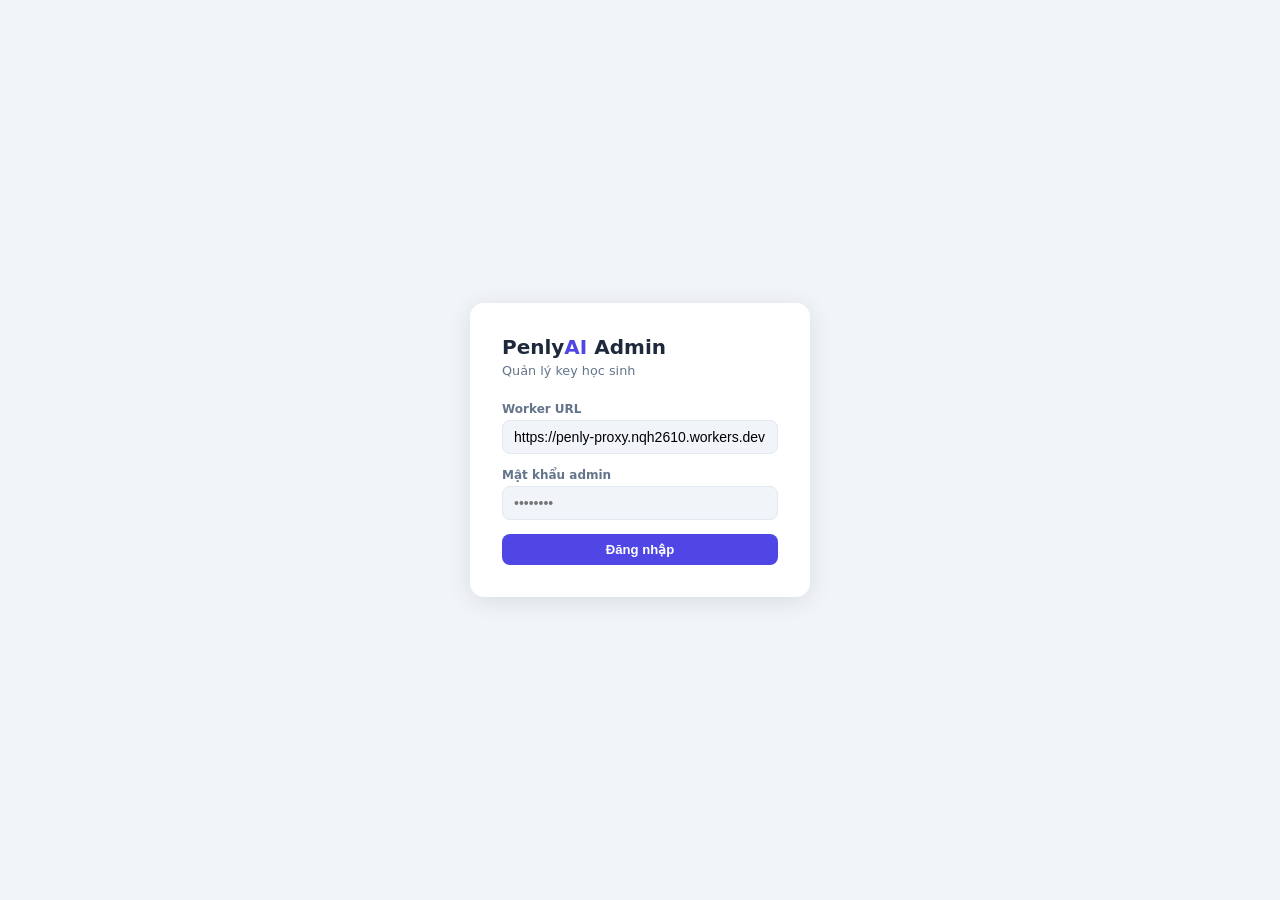
<file: admin.html>
<!DOCTYPE html>
<html lang="vi">
<head>
<meta charset="UTF-8">
<meta name="viewport" content="width=device-width, initial-scale=1">
<title>Penly Admin</title>
<style>
:root{
  --accent:#4f46e5;--accent-h:#4338ca;--accent-soft:#eef2ff;
  --danger:#dc2626;--danger-soft:#fef2f2;
  --success:#16a34a;--success-soft:#f0fdf4;
  --warn:#d97706;--warn-soft:#fffbeb;
  --bg:#f1f5f9;--surface:#fff;--border:#e2e8f0;--border2:#cbd5e1;
  --text:#1e293b;--muted:#64748b;--muted2:#94a3b8;
}
*{box-sizing:border-box;margin:0;padding:0}
body{font-family:system-ui,sans-serif;background:var(--bg);color:var(--text);font-size:.875rem}

/* ── LOGIN ── */
.login-wrap{display:flex;align-items:center;justify-content:center;min-height:100vh;padding:1rem}
.login-box{background:var(--surface);border-radius:14px;box-shadow:0 4px 24px rgba(0,0,0,.1);padding:2rem;width:100%;max-width:340px}
.login-logo{font-size:1.25rem;font-weight:800;margin-bottom:.25rem}
.login-logo em{color:var(--accent);font-style:normal}
.login-sub{font-size:.8rem;color:var(--muted);margin-bottom:1.5rem}
.field{display:flex;flex-direction:column;gap:4px;margin-bottom:.875rem}
.field label{font-size:.75rem;font-weight:600;color:var(--muted)}
.field input{border:1.5px solid var(--border);border-radius:8px;padding:8px 11px;font-size:.875rem;outline:none;transition:.15s;background:var(--bg)}
.field input:focus{border-color:var(--accent);background:#fff}
.btn{padding:8px 16px;border-radius:8px;border:none;font-size:.82rem;font-weight:600;cursor:pointer;transition:.15s;display:inline-flex;align-items:center;gap:5px;white-space:nowrap}
.btn-primary{background:var(--accent);color:#fff;width:100%;justify-content:center}
.btn-primary:hover{background:var(--accent-h)}
.btn-sm{padding:4px 10px;font-size:.75rem}
.btn-ghost{background:transparent;color:var(--muted);border:1px solid var(--border)}
.btn-ghost:hover{border-color:var(--border2);color:var(--text)}
.btn-danger{background:var(--danger-soft);color:var(--danger);border:1px solid transparent}
.btn-danger:hover{background:var(--danger);color:#fff}
.btn-warn{background:var(--warn-soft);color:var(--warn);border:1px solid transparent}
.btn-warn:hover{background:var(--warn);color:#fff}
.btn-success{background:var(--success-soft);color:var(--success);border:1px solid transparent}
.btn-success:hover{background:var(--success);color:#fff}
.err{color:var(--danger);font-size:.78rem;margin-top:.5rem;display:none}

/* ── APP LAYOUT ── */
.app{display:none;min-height:100vh;flex-direction:column}
.topbar{background:var(--surface);border-bottom:1px solid var(--border);padding:.6rem 1.25rem;display:flex;align-items:center;gap:10px;flex-shrink:0}
.topbar-logo{font-size:.95rem;font-weight:800}
.topbar-logo em{color:var(--accent);font-style:normal}
.topbar-sep{width:1px;height:1.2rem;background:var(--border);margin:0 2px}
.topbar-title{font-size:.78rem;color:var(--muted);font-weight:500}
.topbar-gap{flex:1}

/* ── MAIN ── */
.main{flex:1;padding:1rem 1.25rem;max-width:1100px;width:100%;margin:0 auto;display:flex;flex-direction:column;gap:.875rem}

/* ── STATS ROW ── */
.stats{display:flex;gap:.75rem}
.stat{background:var(--surface);border:1px solid var(--border);border-radius:10px;padding:.65rem 1rem;flex:1;display:flex;align-items:center;gap:.65rem}
.stat-icon{width:2rem;height:2rem;border-radius:8px;display:flex;align-items:center;justify-content:center;font-size:.9rem;flex-shrink:0}
.stat-icon.total{background:var(--accent-soft);color:var(--accent)}
.stat-icon.on{background:var(--success-soft);color:var(--success)}
.stat-icon.off{background:var(--danger-soft);color:var(--danger)}
.stat-body{min-width:0}
.stat-num{font-size:1.3rem;font-weight:800;line-height:1}
.stat-label{font-size:.7rem;color:var(--muted);margin-top:2px}

/* ── ADD KEY PANEL ── */
.panel{background:var(--surface);border:1px solid var(--border);border-radius:10px;overflow:hidden}
.panel-head{padding:.6rem 1rem;border-bottom:1px solid var(--border);display:flex;align-items:center;justify-content:space-between;gap:.5rem}
.panel-title{font-size:.82rem;font-weight:700;display:flex;align-items:center;gap:5px}
.panel-body{padding:.875rem 1rem}
.add-row{display:flex;gap:.625rem;align-items:flex-end;flex-wrap:wrap}
.add-row .field{flex:1;min-width:140px;margin:0}
.add-row .field input{width:100%}
.new-key-box{display:none;margin-top:.75rem;background:var(--success-soft);border:1px solid #86efac;border-radius:8px;padding:.65rem .875rem;display:flex;align-items:center;justify-content:space-between;gap:.5rem}
.new-key-box.show{display:flex}
.new-key-label{font-size:.75rem;color:var(--success);font-weight:600}
.new-key-val{font-family:monospace;font-size:.95rem;font-weight:700;color:var(--success);cursor:pointer;letter-spacing:.5px}
.new-key-val:hover{text-decoration:underline}
.new-key-hint{font-size:.68rem;color:#16a34a99;margin-top:2px}

/* ── TABLE PANEL ── */
.toolbar-row{display:flex;align-items:center;gap:.5rem;flex-wrap:wrap}
.search-box{display:flex;align-items:center;gap:5px;border:1.5px solid var(--border);border-radius:8px;padding:5px 10px;background:var(--bg);flex:1;min-width:160px;max-width:260px;transition:.15s}
.search-box:focus-within{border-color:var(--accent);background:#fff}
.search-box input{border:none;background:transparent;outline:none;font-size:.82rem;width:100%;color:var(--text)}
.search-box i{color:var(--muted2);font-size:.8rem;flex-shrink:0}
.filter-tabs{display:flex;gap:3px}
.ftab{padding:4px 10px;border-radius:6px;border:1px solid var(--border);background:transparent;font-size:.75rem;font-weight:600;cursor:pointer;color:var(--muted);transition:.12s}
.ftab:hover{border-color:var(--border2);color:var(--text)}
.ftab.active{background:var(--accent);border-color:var(--accent);color:#fff}
.toolbar-gap{flex:1}
.count-label{font-size:.75rem;color:var(--muted);white-space:nowrap}

/* table */
.table-wrap{overflow-x:auto}
table{width:100%;border-collapse:collapse;font-size:.82rem}
th{text-align:left;padding:7px 10px;font-size:.7rem;font-weight:700;color:var(--muted);text-transform:uppercase;letter-spacing:.04em;border-bottom:2px solid var(--border);white-space:nowrap;background:var(--bg)}
td{padding:8px 10px;border-bottom:1px solid var(--border);vertical-align:middle}
tr:last-child td{border:none}
tr:hover td{background:#f8fafc}
.col-num{width:2.5rem;color:var(--muted2);text-align:center}
.col-name{font-weight:600;min-width:120px}
.col-key{min-width:180px}
.col-date{white-space:nowrap;color:var(--muted);min-width:90px}
.col-status{white-space:nowrap;min-width:100px}
.col-actions{white-space:nowrap;min-width:110px}
.key-mono{font-family:monospace;font-size:.78rem;background:var(--bg);padding:2px 7px;border-radius:5px;border:1px solid var(--border);cursor:pointer;user-select:all;display:inline-block}
.key-mono:hover{border-color:var(--accent);color:var(--accent)}
.badge{display:inline-flex;align-items:center;gap:3px;padding:2px 8px;border-radius:99px;font-size:.7rem;font-weight:600}
.badge-on{background:var(--success-soft);color:var(--success)}
.badge-off{background:var(--danger-soft);color:var(--danger)}
.actions{display:flex;gap:4px}
.empty-row td{text-align:center;padding:2.5rem;color:var(--muted);font-size:.82rem}

/* pagination */
.pagination{display:flex;align-items:center;justify-content:space-between;padding:.6rem 1rem;border-top:1px solid var(--border);gap:.5rem}
.pag-info{font-size:.75rem;color:var(--muted)}
.pag-btns{display:flex;gap:3px}
.pag-btn{width:28px;height:28px;border-radius:6px;border:1px solid var(--border);background:transparent;font-size:.78rem;cursor:pointer;display:flex;align-items:center;justify-content:center;color:var(--muted);transition:.12s}
.pag-btn:hover:not(:disabled){border-color:var(--accent);color:var(--accent)}
.pag-btn.active{background:var(--accent);border-color:var(--accent);color:#fff;font-weight:700}
.pag-btn:disabled{opacity:.35;cursor:not-allowed}

/* ── EDIT MODAL ── */
.modal-bg{display:none;position:fixed;inset:0;z-index:200;background:rgba(0,0,0,.4);backdrop-filter:blur(2px);align-items:center;justify-content:center;padding:1rem}
.modal-bg.open{display:flex}
.modal{background:var(--surface);border-radius:14px;box-shadow:0 8px 32px rgba(0,0,0,.18);width:100%;max-width:420px;overflow:hidden}
.modal-head{padding:.75rem 1rem;border-bottom:1px solid var(--border);display:flex;align-items:center;justify-content:space-between}
.modal-title{font-size:.88rem;font-weight:700}
.modal-close{background:none;border:none;cursor:pointer;font-size:1.1rem;color:var(--muted);line-height:1;padding:2px 6px;border-radius:5px}
.modal-close:hover{background:var(--bg);color:var(--text)}
.modal-body{padding:1rem}
.modal-foot{padding:.75rem 1rem;border-top:1px solid var(--border);display:flex;justify-content:flex-end;gap:.5rem}
.input-reveal{position:relative;display:flex;gap:0}
.input-reveal input{flex:1;border-radius:8px 0 0 8px!important}
.input-reveal button{border:1.5px solid var(--border);border-left:none;border-radius:0 8px 8px 0;background:var(--bg);color:var(--muted);cursor:pointer;padding:0 10px;font-size:.8rem;transition:.15s}
.input-reveal button:hover{background:var(--border);color:var(--text)}

/* toast */
.toast{position:fixed;bottom:1.25rem;left:50%;transform:translateX(-50%) translateY(8px);background:#1e293b;color:#fff;padding:7px 16px;border-radius:8px;font-size:.82rem;opacity:0;transition:.2s;pointer-events:none;z-index:999;white-space:nowrap}
.toast.show{opacity:1;transform:translateX(-50%) translateY(0)}

@media(max-width:600px){
  .stats{flex-wrap:wrap}
  .stat{flex:calc(50% - .375rem)}
  .add-row{flex-direction:column}
  .add-row .field{min-width:0}
  .topbar{padding:.6rem .875rem}
  .main{padding:.75rem .875rem}
}
</style>
</head>
<body>

<!-- LOGIN -->
<div class="login-wrap" id="loginWrap">
  <div class="login-box">
    <div class="login-logo">Penly<em>AI</em> Admin</div>
    <div class="login-sub">Quản lý key học sinh</div>
    <div class="field"><label>Worker URL</label>
      <input id="workerUrl" type="url" value="https://penly-proxy.nqh2610.workers.dev" placeholder="https://...workers.dev">
    </div>
    <div class="field"><label>Mật khẩu admin</label>
      <input id="adminPw" type="password" placeholder="••••••••" onkeydown="if(event.key==='Enter')login()">
    </div>
    <button class="btn btn-primary" onclick="login()">Đăng nhập</button>
    <div class="err" id="loginErr">Sai mật khẩu hoặc không kết nối được Worker.</div>
  </div>
</div>

<!-- APP -->
<div class="app" id="app">
  <div class="topbar">
    <div class="topbar-logo">Penly<em>AI</em></div>
    <div class="topbar-sep"></div>
    <div class="topbar-title">Quản lý Key</div>
    <div class="topbar-gap"></div>
    <button class="btn btn-ghost btn-sm" onclick="logout()">Đăng xuất</button>
  </div>

  <div class="main">
    <!-- Stats -->
    <div class="stats">
      <div class="stat">
        <div class="stat-icon total">⊞</div>
        <div class="stat-body"><div class="stat-num" id="statTotal">—</div><div class="stat-label">Tổng key</div></div>
      </div>
      <div class="stat">
        <div class="stat-icon on">✓</div>
        <div class="stat-body"><div class="stat-num" id="statActive" style="color:var(--success)">—</div><div class="stat-label">Hoạt động</div></div>
      </div>
      <div class="stat">
        <div class="stat-icon off">✕</div>
        <div class="stat-body"><div class="stat-num" id="statOff" style="color:var(--danger)">—</div><div class="stat-label">Đã tắt</div></div>
      </div>
    </div>

    <!-- Add key -->
    <div class="panel">
      <div class="panel-head">
        <div class="panel-title">+ Tạo key mới</div>
      </div>
      <div class="panel-body">
        <div class="add-row">
          <div class="field"><label>Tên học sinh</label>
            <input id="newName" type="text" placeholder="Nguyễn Văn A">
          </div>
          <div class="field"><label>Gemini API Key</label>
            <input id="newGeminiKey" type="text" placeholder="AIza...">
          </div>
          <button class="btn btn-primary" id="btnCreate" onclick="createKey()" style="flex-shrink:0">Tạo key</button>
        </div>
        <div class="new-key-box" id="newKeyBox">
          <div>
            <div class="new-key-label">Key đã tạo — copy gửi cho học sinh:</div>
            <div class="new-key-val" id="newKeyVal" onclick="copyText(this.textContent)"></div>
            <div class="new-key-hint">Click để copy · Chỉ hiện 1 lần</div>
          </div>
          <button class="btn btn-ghost btn-sm" onclick="copyText(document.getElementById('newKeyVal').textContent)">Copy</button>
        </div>
      </div>
    </div>

    <!-- Key list -->
    <div class="panel">
      <div class="panel-head">
        <div class="panel-title">Danh sách key</div>
        <div class="toolbar-row">
          <div class="search-box">
            <span>🔍</span>
            <input id="searchInput" type="text" placeholder="Tìm tên học sinh..." oninput="onSearch()">
          </div>
          <div class="filter-tabs">
            <button class="ftab active" data-f="all" onclick="setFilter('all')">Tất cả</button>
            <button class="ftab" data-f="on" onclick="setFilter('on')">Hoạt động</button>
            <button class="ftab" data-f="off" onclick="setFilter('off')">Đã tắt</button>
          </div>
          <div class="toolbar-gap"></div>
          <span class="count-label" id="countLabel"></span>
          <button class="btn btn-ghost btn-sm" onclick="loadKeys()">↻</button>
        </div>
      </div>
      <div class="table-wrap">
        <table>
          <thead>
            <tr>
              <th class="col-num">#</th>
              <th class="col-name">Tên học sinh</th>
              <th class="col-key">Penly Key</th>
              <th class="col-date">Ngày tạo</th>
              <th class="col-status">Trạng thái</th>
              <th style="white-space:nowrap">Gemini</th>
              <th class="col-actions">Thao tác</th>
            </tr>
          </thead>
          <tbody id="keyBody">
            <tr class="empty-row"><td colspan="6">Đang tải...</td></tr>
          </tbody>
        </table>
      </div>
      <div class="pagination" id="pagination" style="display:none">
        <div class="pag-info" id="pagInfo"></div>
        <div class="pag-btns" id="pagBtns"></div>
      </div>
    </div>
  </div>
</div>

<!-- Edit modal -->
<div class="modal-bg" id="editModal" onclick="if(event.target===this)closeEdit()">
  <div class="modal">
    <div class="modal-head">
      <div class="modal-title">Sửa thông tin key</div>
      <button class="modal-close" onclick="closeEdit()">✕</button>
    </div>
    <div class="modal-body">
      <div class="field"><label>Tên học sinh</label>
        <input id="editName" type="text" placeholder="Nguyễn Văn A">
      </div>
      <div class="field"><label>Gemini API Key <span style="color:var(--muted);font-weight:400">(để trống nếu không dùng)</span></label>
        <div class="input-reveal">
          <input id="editGeminiKey" type="password" placeholder="AIza...">
          <button id="revealBtn2" onclick="toggleReveal('editGeminiKey','revealBtn2')" title="Hiện/ẩn key">👁</button>
        </div>
      </div>
      <div class="field"><label>Penly Key (không thể sửa)</label>
        <input type="text" id="editPenlyKey" readonly style="color:var(--muted);cursor:default" onclick="copyText(this.value)" title="Click để copy">
      </div>
    </div>
    <div class="modal-foot">
      <button class="btn btn-ghost btn-sm" onclick="closeEdit()">Hủy</button>
      <button class="btn btn-primary btn-sm" id="btnSave" onclick="saveEdit()">Lưu thay đổi</button>
    </div>
  </div>
</div>

<div class="toast" id="toast"></div>

<script>
let WORKER = '', PASSWORD = '';
let allKeys = [];
let filtered = [];
let currentFilter = 'all';
let searchQ = '';
let page = 1;
const PAGE_SIZE = 15;

function toast(msg, dur = 2000) {
  const el = document.getElementById('toast');
  el.textContent = msg;
  el.classList.add('show');
  clearTimeout(el._t);
  el._t = setTimeout(() => el.classList.remove('show'), dur);
}

function copyText(text) {
  if (!text || text === '(ẩn)') return;
  navigator.clipboard.writeText(text).then(() => toast('Đã copy!'));
}

async function login() {
  const url = document.getElementById('workerUrl').value.trim().replace(/\/$/, '');
  const pw = document.getElementById('adminPw').value;
  if (!url || !pw) return;
  try {
    const res = await fetch(url + '/admin/keys', { headers: { 'X-Admin-Password': pw } });
    if (!res.ok) throw new Error();
    WORKER = url; PASSWORD = pw;
    document.getElementById('loginWrap').style.display = 'none';
    const app = document.getElementById('app');
    app.style.display = 'flex';
    loadKeys();
  } catch {
    document.getElementById('loginErr').style.display = 'block';
  }
}

function logout() {
  WORKER = ''; PASSWORD = '';
  document.getElementById('loginWrap').style.display = 'flex';
  document.getElementById('app').style.display = 'none';
  document.getElementById('adminPw').value = '';
  document.getElementById('loginErr').style.display = 'none';
}

async function loadKeys() {
  const res = await fetch(WORKER + '/admin/keys', { headers: { 'X-Admin-Password': PASSWORD } });
  const data = await res.json();
  allKeys = (data.keys || []).sort((a, b) => new Date(b.created) - new Date(a.created));
  applyFilter();
}

function setFilter(f) {
  currentFilter = f;
  document.querySelectorAll('.ftab').forEach(t => t.classList.toggle('active', t.dataset.f === f));
  page = 1;
  applyFilter();
}

function onSearch() {
  searchQ = document.getElementById('searchInput').value.toLowerCase();
  page = 1;
  applyFilter();
}

function applyFilter() {
  filtered = allKeys.filter(k => {
    const matchFilter = currentFilter === 'all' || (currentFilter === 'on' && k.active) || (currentFilter === 'off' && !k.active);
    const matchSearch = !searchQ || (k.name || '').toLowerCase().includes(searchQ);
    return matchFilter && matchSearch;
  });

  const total = allKeys.length;
  const active = allKeys.filter(k => k.active).length;
  document.getElementById('statTotal').textContent = total;
  document.getElementById('statActive').textContent = active;
  document.getElementById('statOff').textContent = total - active;
  document.getElementById('countLabel').textContent = filtered.length + ' kết quả';

  renderPage();
}

function renderPage() {
  const totalPages = Math.max(1, Math.ceil(filtered.length / PAGE_SIZE));
  if (page > totalPages) page = totalPages;
  const start = (page - 1) * PAGE_SIZE;
  const slice = filtered.slice(start, start + PAGE_SIZE);

  const tbody = document.getElementById('keyBody');
  if (!slice.length) {
    tbody.innerHTML = '<tr class="empty-row"><td colspan="7">Không có key nào.</td></tr>';
  } else {
    tbody.innerHTML = slice.map((k, i) => {
      const num = start + i + 1;
      const date = k.created ? new Date(k.created).toLocaleDateString('vi-VN') : '—';
      const badge = k.active
        ? '<span class="badge badge-on">✓ Hoạt động</span>'
        : '<span class="badge badge-off">✕ Tắt</span>';
      const pk = k.penlyKey || '(ẩn)';
      const gemBadge = k.geminiKey
        ? '<span class="badge badge-on">✓</span>'
        : '<span class="badge" style="background:var(--bg);color:var(--muted2)">—</span>';
      return `<tr>
        <td class="col-num">${num}</td>
        <td class="col-name">${k.name || '—'}</td>
        <td class="col-key"><span class="key-mono" onclick="copyText('${pk}')" title="Click để copy">${pk}</span></td>
        <td class="col-date">${date}</td>
        <td class="col-status">${badge}</td>
        <td style="text-align:center">${gemBadge}</td>
        <td class="col-actions"><div class="actions">
          <button class="btn btn-sm btn-ghost" onclick="openEdit('${k.hash}')">Sửa</button>
          <button class="btn btn-sm ${k.active ? 'btn-warn' : 'btn-success'}" onclick="toggleKey('${k.hash}',${k.active})">${k.active ? 'Tắt' : 'Bật'}</button>
          <button class="btn btn-sm btn-danger" onclick="deleteKey('${k.hash}','${k.name}')">Xóa</button>
        </div></td>
      </tr>`;
    }).join('');
  }

  // pagination
  const pag = document.getElementById('pagination');
  const pagInfo = document.getElementById('pagInfo');
  const pagBtns = document.getElementById('pagBtns');
  if (totalPages <= 1) {
    pag.style.display = 'none';
  } else {
    pag.style.display = 'flex';
    pagInfo.textContent = `Trang ${page}/${totalPages} · ${filtered.length} key`;
    let btns = `<button class="pag-btn" onclick="goPage(${page-1})" ${page===1?'disabled':''}>‹</button>`;
    for (let p = 1; p <= totalPages; p++) {
      if (totalPages <= 7 || p === 1 || p === totalPages || Math.abs(p - page) <= 1) {
        btns += `<button class="pag-btn ${p===page?'active':''}" onclick="goPage(${p})">${p}</button>`;
      } else if (Math.abs(p - page) === 2) {
        btns += `<button class="pag-btn" disabled>…</button>`;
      }
    }
    btns += `<button class="pag-btn" onclick="goPage(${page+1})" ${page===totalPages?'disabled':''}>›</button>`;
    pagBtns.innerHTML = btns;
  }
}

function goPage(p) {
  const totalPages = Math.ceil(filtered.length / PAGE_SIZE);
  if (p < 1 || p > totalPages) return;
  page = p;
  renderPage();
}

async function createKey() {
  const name = document.getElementById('newName').value.trim();
  const geminiKey = document.getElementById('newGeminiKey').value.trim();
  if (!name) { toast('Vui lòng nhập tên học sinh'); return; }
  const btn = document.getElementById('btnCreate');
  btn.disabled = true; btn.textContent = 'Đang tạo...';
  const res = await fetch(WORKER + '/admin/keys', {
    method: 'POST',
    headers: { 'Content-Type': 'application/json', 'X-Admin-Password': PASSWORD },
    body: JSON.stringify({ name, geminiKey }),
  });
  const data = await res.json();
  btn.disabled = false; btn.textContent = 'Tạo key';
  if (data.penlyKey) {
    const box = document.getElementById('newKeyBox');
    document.getElementById('newKeyVal').textContent = data.penlyKey;
    box.classList.add('show');
    document.getElementById('newName').value = '';
    document.getElementById('newGeminiKey').value = '';
    toast('Tạo key thành công!');
    loadKeys();
  } else {
    toast('Lỗi: ' + (data.error || 'Unknown'));
  }
}

async function toggleKey(hash, cur) {
  await fetch(WORKER + '/admin/keys/' + hash, {
    method: 'PATCH',
    headers: { 'Content-Type': 'application/json', 'X-Admin-Password': PASSWORD },
    body: JSON.stringify({ active: !cur }),
  });
  toast(cur ? 'Đã tắt key' : 'Đã bật key');
  loadKeys();
}

async function deleteKey(hash, name) {
  if (!confirm(`Xóa key của "${name}"?`)) return;
  await fetch(WORKER + '/admin/keys/' + hash, {
    method: 'DELETE',
    headers: { 'X-Admin-Password': PASSWORD },
  });
  toast('Đã xóa');
  loadKeys();
}

let editHash = '';

function openEdit(hash) {
  const k = allKeys.find(k => k.hash === hash);
  if (!k) return;
  editHash = hash;
  document.getElementById('editName').value = k.name || '';
  document.getElementById('editGeminiKey').value = k.geminiKey || '';
  document.getElementById('editGeminiKey').type = 'password';
  document.getElementById('revealBtn2').textContent = '👁';
  document.getElementById('editPenlyKey').value = k.penlyKey || '(ẩn)';
  document.getElementById('editModal').classList.add('open');
  document.getElementById('editName').focus();
}

function closeEdit() {
  document.getElementById('editModal').classList.remove('open');
  editHash = '';
}

function toggleReveal(inputId, btnId) {
  const inp = document.getElementById(inputId);
  const btn = document.getElementById(btnId);
  if (inp.type === 'password') { inp.type = 'text'; btn.textContent = '🙈'; }
  else { inp.type = 'password'; btn.textContent = '👁'; }
}

async function saveEdit() {
  const name = document.getElementById('editName').value.trim();
  const geminiKey = document.getElementById('editGeminiKey').value.trim();
  if (!name) { toast('Vui lòng nhập tên học sinh'); return; }
  const btn = document.getElementById('btnSave');
  btn.disabled = true; btn.textContent = 'Đang lưu...';
  const res = await fetch(WORKER + '/admin/keys/' + editHash, {
    method: 'PATCH',
    headers: { 'Content-Type': 'application/json', 'X-Admin-Password': PASSWORD },
    body: JSON.stringify({ name, geminiKey }),
  });
  btn.disabled = false; btn.textContent = 'Lưu thay đổi';
  const data = await res.json();
  if (data.ok) { toast('Đã lưu thay đổi'); closeEdit(); loadKeys(); }
  else { toast('Lỗi: ' + (data.error || 'Unknown')); }
}
</script>
</body>
</html>
</file>
